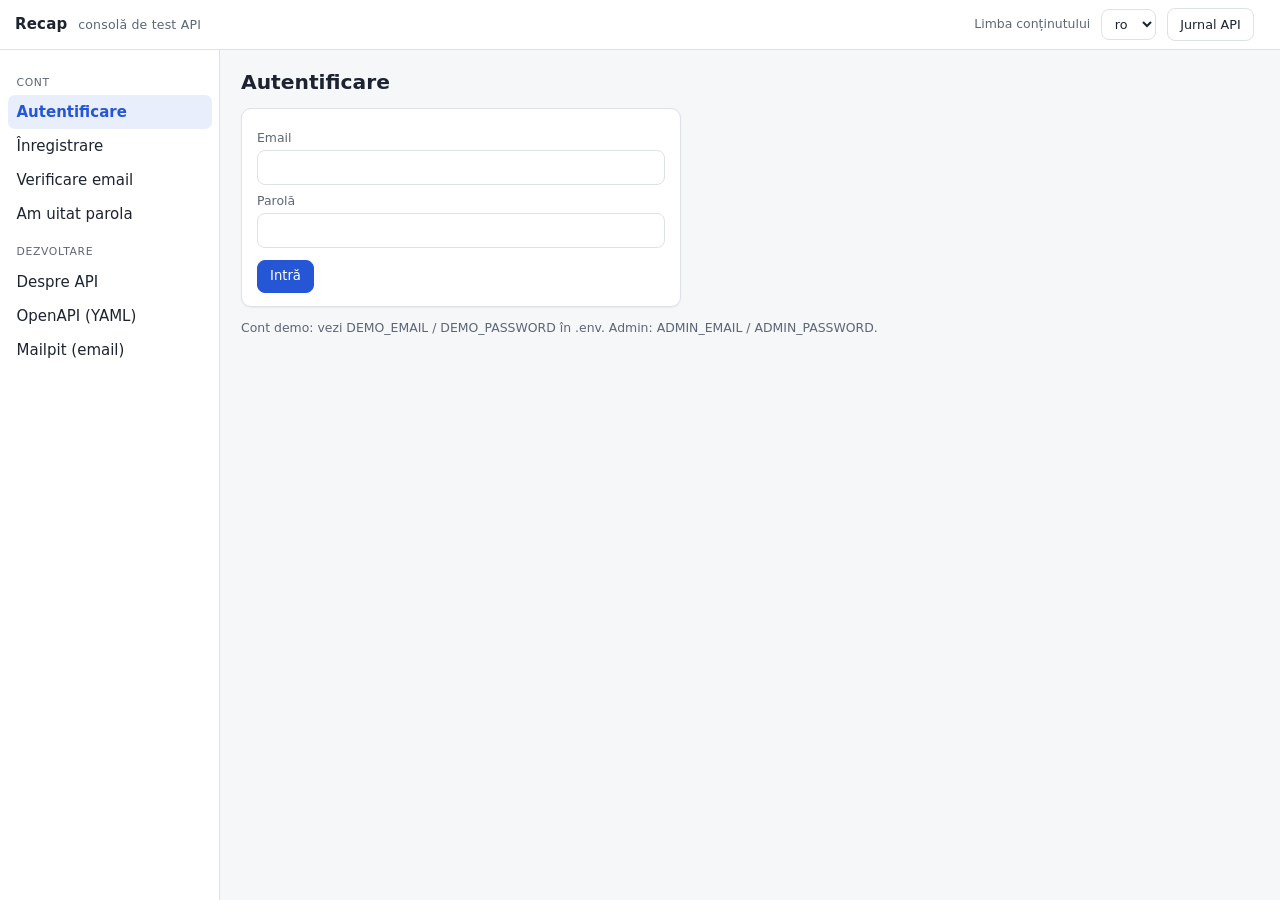
<file: web/console/index.html>
<!doctype html>
<html lang="ro">
<head>
  <meta charset="utf-8">
  <meta name="viewport" content="width=device-width, initial-scale=1">
  <title>Recap Console</title>
  <link rel="icon" href="data:,">
  <link rel="stylesheet" href="app.css">
  <script src="app.js" defer></script>
</head>
<body>
  <header class="topbar">
    <button class="menu-toggle" id="menu-toggle" aria-label="Meniu">☰</button>
    <span class="brand">Recap <small>consolă de test API</small></span>
    <span class="spacer"></span>
    <label class="small muted" for="lang" style="margin:0">Limba conținutului</label>
    <select id="lang" style="width:auto">
      <option value="ro">ro</option><option value="ru">ru</option><option value="en">en</option>
    </select>
    <button id="toggle-log" title="Arată fiecare cerere și răspuns JSON">Jurnal API</button>
    <span id="who" class="small muted"></span>
    <button id="logout" hidden>Ieșire</button>
  </header>
  <div class="layout" id="layout">
    <nav class="side" id="nav"></nav>
    <main id="view"><p class="loading">Se încarcă…</p></main>
    <aside class="log" id="log" hidden></aside>
  </div>
</body>
</html>
</file>
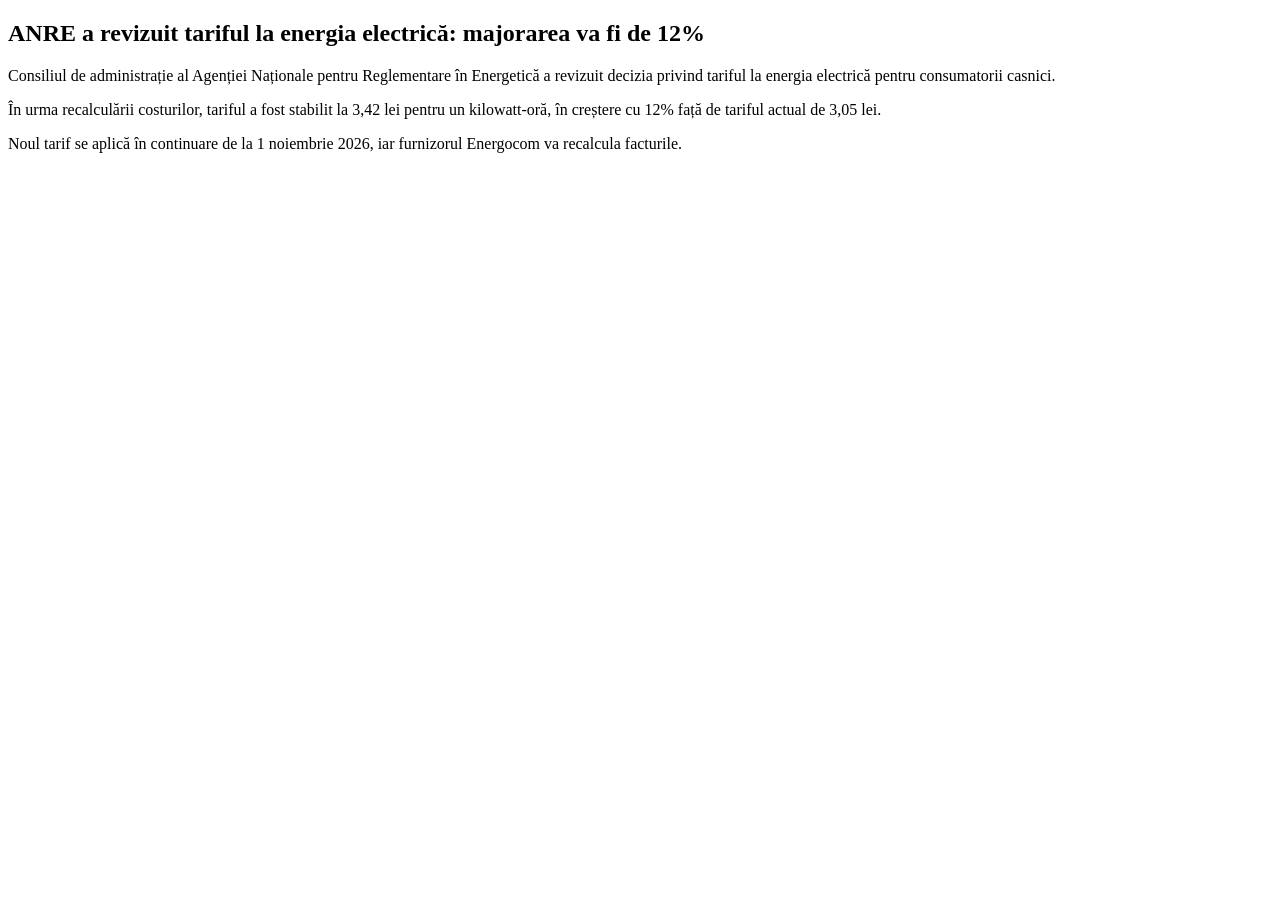
<file: fixtures/pages/anre-exemplu.md/comunicate/revizuire-tarif-energie-2026.html>
<!DOCTYPE html>
<!-- SYNTHETIC FIXTURE — not real news -->
<html lang="ro"><head><meta charset="utf-8"><title>Revizuire tarif | ANRE exemplu</title>
<meta property="article:published_time" content="2026-10-13T12:00:00+03:00"></head>
<body><main><article>
<h1>ANRE a revizuit tariful la energia electrică: majorarea va fi de 12%</h1>
<div class="comunicat-text">
<p>Consiliul de administrație al Agenției Naționale pentru Reglementare în Energetică a revizuit decizia privind tariful la energia electrică pentru consumatorii casnici.</p>
<p>În urma recalculării costurilor, tariful a fost stabilit la 3,42 lei pentru un kilowatt-oră, în creștere cu 12% față de tariful actual de 3,05 lei.</p>
<p>Noul tarif se aplică în continuare de la 1 noiembrie 2026, iar furnizorul Energocom va recalcula facturile.</p>
</div></article></main></body></html>
</file>
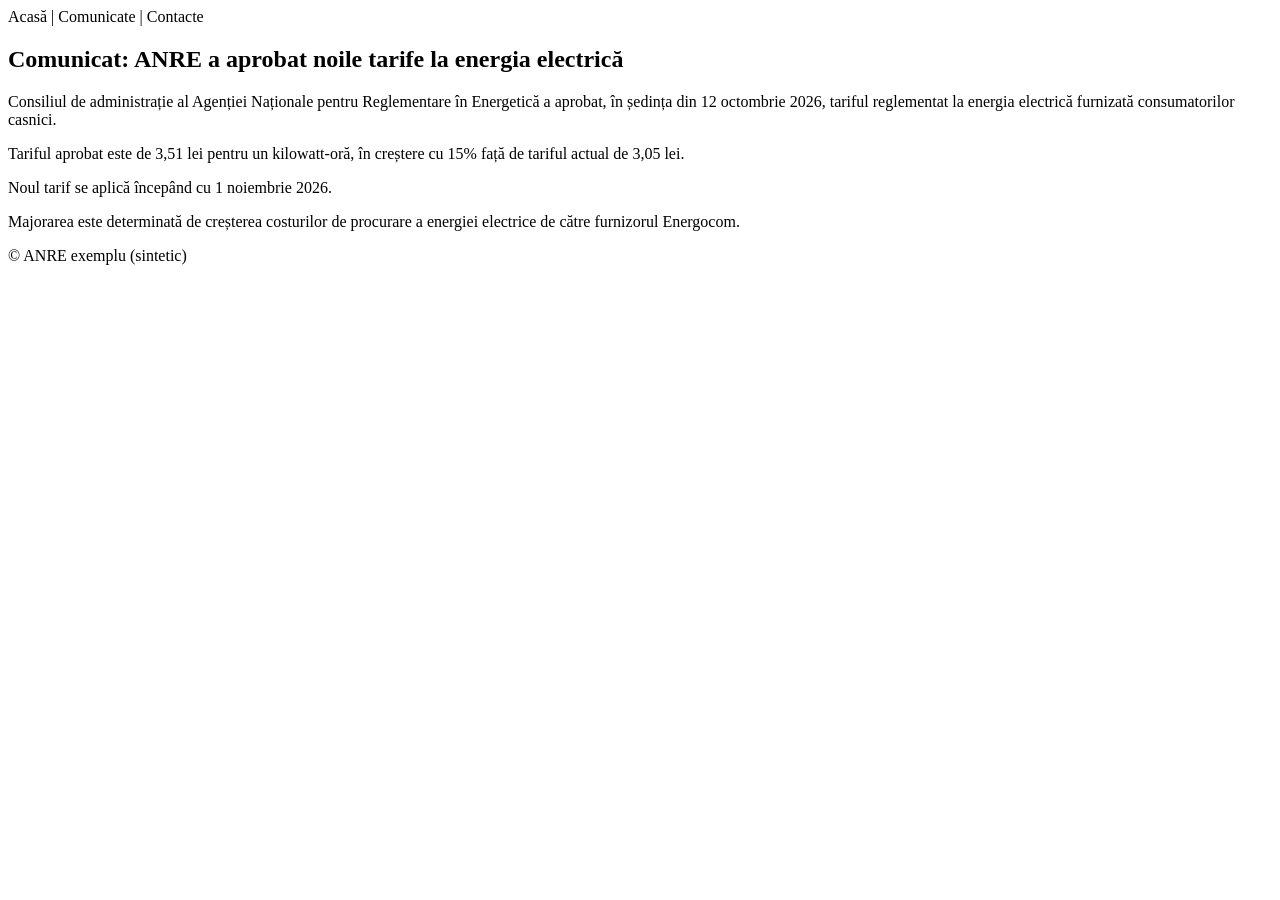
<file: fixtures/pages/anre-exemplu.md/comunicate/tarif-energie-2026.html>
<!DOCTYPE html>
<!-- SYNTHETIC FIXTURE — not real news -->
<html lang="ro"><head><meta charset="utf-8"><title>Comunicat | ANRE exemplu</title>
<link rel="canonical" href="https://anre-exemplu.md/comunicate/tarif-energie-2026">
<meta property="article:published_time" content="2026-10-12T08:00:00+03:00"></head>
<body><nav>Acasă | Comunicate | Contacte</nav>
<main><article>
<h1>Comunicat: ANRE a aprobat noile tarife la energia electrică</h1>
<div class="comunicat-text">
<p>Consiliul de administrație al Agenției Naționale pentru Reglementare în Energetică a aprobat, în ședința din 12 octombrie 2026, tariful reglementat la energia electrică furnizată consumatorilor casnici.</p>
<p>Tariful aprobat este de 3,51 lei pentru un kilowatt-oră, în creștere cu 15% față de tariful actual de 3,05 lei.</p>
<p>Noul tarif se aplică începând cu 1 noiembrie 2026.</p>
<p>Majorarea este determinată de creșterea costurilor de procurare a energiei electrice de către furnizorul Energocom.</p>
</div>
<script>window.tracking = true;</script>
</article></main>
<footer>© ANRE exemplu (sintetic)</footer></body></html>
</file>
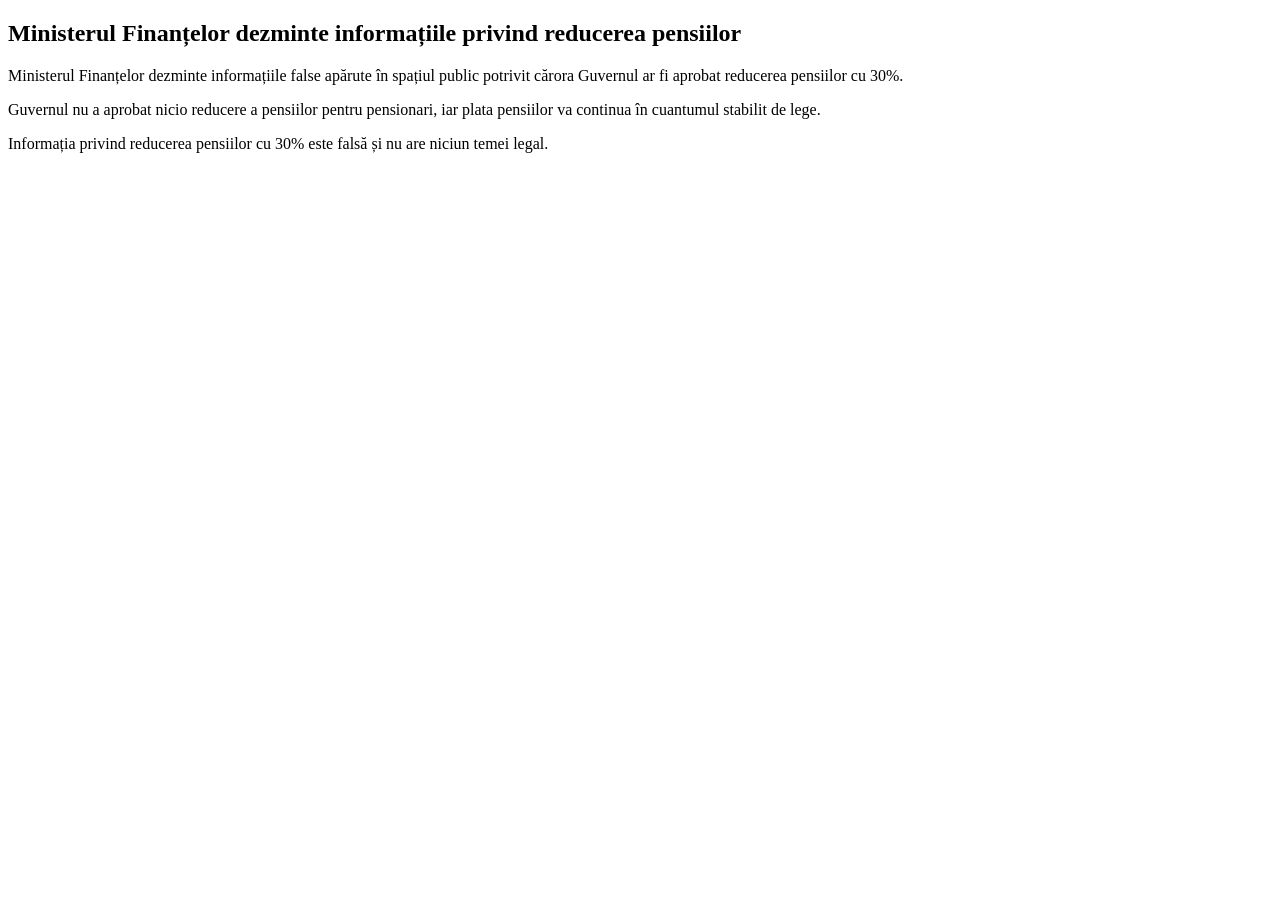
<file: fixtures/pages/mf-exemplu.md/comunicate/dezmintire-pensii.html>
<!DOCTYPE html>
<!-- SYNTHETIC FIXTURE — not real news -->
<html lang="ro"><head><meta charset="utf-8"><title>Dezmințire | MF exemplu</title>
<meta property="article:published_time" content="2026-10-13T11:00:00+03:00"></head>
<body><main><article>
<h1>Ministerul Finanțelor dezminte informațiile privind reducerea pensiilor</h1>
<div class="comunicat-text">
<p>Ministerul Finanțelor dezminte informațiile false apărute în spațiul public potrivit cărora Guvernul ar fi aprobat reducerea pensiilor cu 30%.</p>
<p>Guvernul nu a aprobat nicio reducere a pensiilor pentru pensionari, iar plata pensiilor va continua în cuantumul stabilit de lege.</p>
<p>Informația privind reducerea pensiilor cu 30% este falsă și nu are niciun temei legal.</p>
</div></article></main></body></html>
</file>
<file: web/console/app.css>
:root {
  --bg: #f6f7f9; --panel: #ffffff; --text: #1d2330; --muted: #5d6676; --border: #dde1e8;
  --accent: #2456d6; --accent-soft: #e8eefc; --ok: #1e7d4f; --ok-soft: #e3f4ea; --warn: #9a6200;
  --warn-soft: #fdf1dc; --bad: #b42335; --bad-soft: #fbe7ea; --code: #f0f2f5; --shadow: 0 1px 2px rgba(20,30,50,.06);
  --radius: 10px; --mono: ui-monospace, SFMono-Regular, Menlo, Consolas, monospace;
}
@media (prefers-color-scheme: dark) {
  :root {
    --bg: #11141a; --panel: #191d25; --text: #e6e9ef; --muted: #9aa3b2; --border: #2a303b;
    --accent: #7ea2ff; --accent-soft: #1f2a44; --ok: #5cc995; --ok-soft: #173326; --warn: #e3b25c;
    --warn-soft: #3a2d13; --bad: #ff8593; --bad-soft: #3d1a20; --code: #12161c; --shadow: none;
  }
}
* { box-sizing: border-box; }
html, body { margin: 0; background: var(--bg); color: var(--text);
  font: 15px/1.5 system-ui, -apple-system, "Segoe UI", Roboto, sans-serif; }
a { color: var(--accent); text-decoration: none; }
a:hover { text-decoration: underline; }
h1 { font-size: 1.35rem; margin: 0 0 .75rem; }
h2 { font-size: 1.05rem; margin: 1.25rem 0 .5rem; }
h3 { font-size: .95rem; margin: .75rem 0 .35rem; }
p { margin: .35rem 0; }
code, pre { font-family: var(--mono); font-size: .82rem; }
pre { background: var(--code); border: 1px solid var(--border); border-radius: 8px; padding: .6rem .75rem;
  overflow: auto; max-height: 420px; white-space: pre-wrap; word-break: break-word; margin: .4rem 0; }

.topbar { position: sticky; top: 0; z-index: 10; display: flex; align-items: center; gap: .75rem;
  padding: .55rem 1rem; background: var(--panel); border-bottom: 1px solid var(--border); }
.brand { font-weight: 700; letter-spacing: .2px; }
.brand small { font-weight: 500; color: var(--muted); margin-left: .35rem; }
.spacer { flex: 1; }
.topbar select, .topbar button { font-size: .85rem; }
.menu-toggle { display: none; }

.layout { display: grid; grid-template-columns: 220px minmax(0, 1fr); min-height: calc(100vh - 50px); }
.layout.with-log { grid-template-columns: 220px minmax(0, 1fr) 380px; }
nav.side { border-right: 1px solid var(--border); padding: .75rem .5rem; background: var(--panel); }
nav.side .group { color: var(--muted); font-size: .72rem; text-transform: uppercase; letter-spacing: .06em;
  margin: .9rem .6rem .3rem; }
nav.side a { display: block; padding: .38rem .6rem; border-radius: 7px; color: var(--text); }
nav.side a:hover { background: var(--accent-soft); text-decoration: none; }
nav.side a.active { background: var(--accent-soft); color: var(--accent); font-weight: 600; }
main { padding: 1.1rem 1.4rem 3rem; max-width: 980px; width: 100%; }
aside.log { border-left: 1px solid var(--border); background: var(--panel); padding: .75rem; overflow: auto;
  max-height: calc(100vh - 50px); position: sticky; top: 50px; }

.card { background: var(--panel); border: 1px solid var(--border); border-radius: var(--radius);
  padding: .9rem 1rem; margin: 0 0 .75rem; box-shadow: var(--shadow); }
.card.click { cursor: pointer; }
.card.click:hover { border-color: var(--accent); }
.row { display: flex; gap: .5rem; align-items: center; flex-wrap: wrap; }
.row.between { justify-content: space-between; }
.stack > * + * { margin-top: .5rem; }
.grid2 { display: grid; grid-template-columns: repeat(auto-fit, minmax(260px, 1fr)); gap: .75rem; }
.muted { color: var(--muted); }
.small { font-size: .83rem; }
.title { font-weight: 650; font-size: 1.02rem; }

.pill { display: inline-block; padding: .05rem .5rem; border-radius: 999px; font-size: .75rem;
  background: var(--code); border: 1px solid var(--border); color: var(--muted); white-space: nowrap; }
.pill.ok { background: var(--ok-soft); color: var(--ok); border-color: transparent; }
.pill.warn { background: var(--warn-soft); color: var(--warn); border-color: transparent; }
.pill.bad { background: var(--bad-soft); color: var(--bad); border-color: transparent; }
.pill.info { background: var(--accent-soft); color: var(--accent); border-color: transparent; }

button, .btn { font: inherit; font-size: .88rem; padding: .38rem .8rem; border-radius: 8px; cursor: pointer;
  border: 1px solid var(--border); background: var(--panel); color: var(--text); }
button:hover { border-color: var(--accent); }
button.primary { background: var(--accent); color: #fff; border-color: var(--accent); }
.dark button.primary, button.primary { color: #fff; }
button.danger { color: var(--bad); }
button:disabled { opacity: .55; cursor: default; }
button.link { border: none; background: none; color: var(--accent); padding: 0; }

input, select, textarea { font: inherit; font-size: .9rem; padding: .42rem .55rem; border-radius: 8px;
  border: 1px solid var(--border); background: var(--panel); color: var(--text); width: 100%; }
textarea { min-height: 80px; resize: vertical; }
label { display: block; font-size: .83rem; color: var(--muted); margin: .45rem 0 .15rem; }
.form { max-width: 440px; }
.inline-input { display: flex; gap: .5rem; }
.inline-input input { flex: 1; }
.checks label { display: flex; align-items: center; gap: .4rem; color: var(--text); font-size: .9rem; }
.checks input { width: auto; }

.notice { border-radius: 8px; padding: .55rem .75rem; margin: .5rem 0; font-size: .9rem; }
.notice.error { background: var(--bad-soft); color: var(--bad); }
.notice.ok { background: var(--ok-soft); color: var(--ok); }
.notice.info { background: var(--accent-soft); color: var(--accent); }
.notice.warn { background: var(--warn-soft); color: var(--warn); }

.summary { font-size: .97rem; }
sup.cite a { font-size: .72rem; padding: 0 .15rem; }
ol.cites { padding-left: 1.2rem; font-size: .86rem; }
ol.cites li { margin: .2rem 0; }
.tabs { display: flex; gap: .3rem; margin: .4rem 0; flex-wrap: wrap; }
.tabs button.on { background: var(--accent-soft); color: var(--accent); border-color: var(--accent); }

.chat { display: flex; flex-direction: column; gap: .6rem; }
.msg { padding: .6rem .8rem; border-radius: 10px; max-width: 85%; }
.msg.user { align-self: flex-end; background: var(--accent); color: #fff; }
.msg.assistant { align-self: flex-start; background: var(--panel); border: 1px solid var(--border); }

table { border-collapse: collapse; width: 100%; font-size: .86rem; }
th, td { text-align: left; padding: .4rem .45rem; border-bottom: 1px solid var(--border); vertical-align: top; }
th { color: var(--muted); font-weight: 600; }

.log-item { border-bottom: 1px solid var(--border); padding: .4rem 0; font-size: .8rem; }
.log-item summary { cursor: pointer; display: flex; gap: .4rem; align-items: center; list-style: none; }
.log-item summary::-webkit-details-marker { display: none; }
.method { font-family: var(--mono); font-weight: 700; min-width: 3.4rem; }
.status-ok { color: var(--ok); } .status-err { color: var(--bad); }
.empty { color: var(--muted); padding: 1.2rem; text-align: center; border: 1px dashed var(--border); border-radius: var(--radius); }
.loading { color: var(--muted); }

@media (max-width: 900px) {
  .layout, .layout.with-log { grid-template-columns: 1fr; }
  nav.side { display: none; position: fixed; top: 50px; left: 0; bottom: 0; width: 240px; z-index: 20; overflow: auto; }
  nav.side.open { display: block; }
  aside.log { position: static; max-height: none; border-left: none; border-top: 1px solid var(--border); }
  .menu-toggle { display: inline-block; }
  main { padding: 1rem; }
}
a.btn { display: inline-block; text-decoration: none; color: var(--text); }
a.btn:hover { border-color: var(--accent); text-decoration: none; }
.btn.primary { background: var(--accent); color: #fff; border-color: var(--accent); }
input[type=checkbox], input[type=radio] { width: auto; padding: 0; }
</file>
